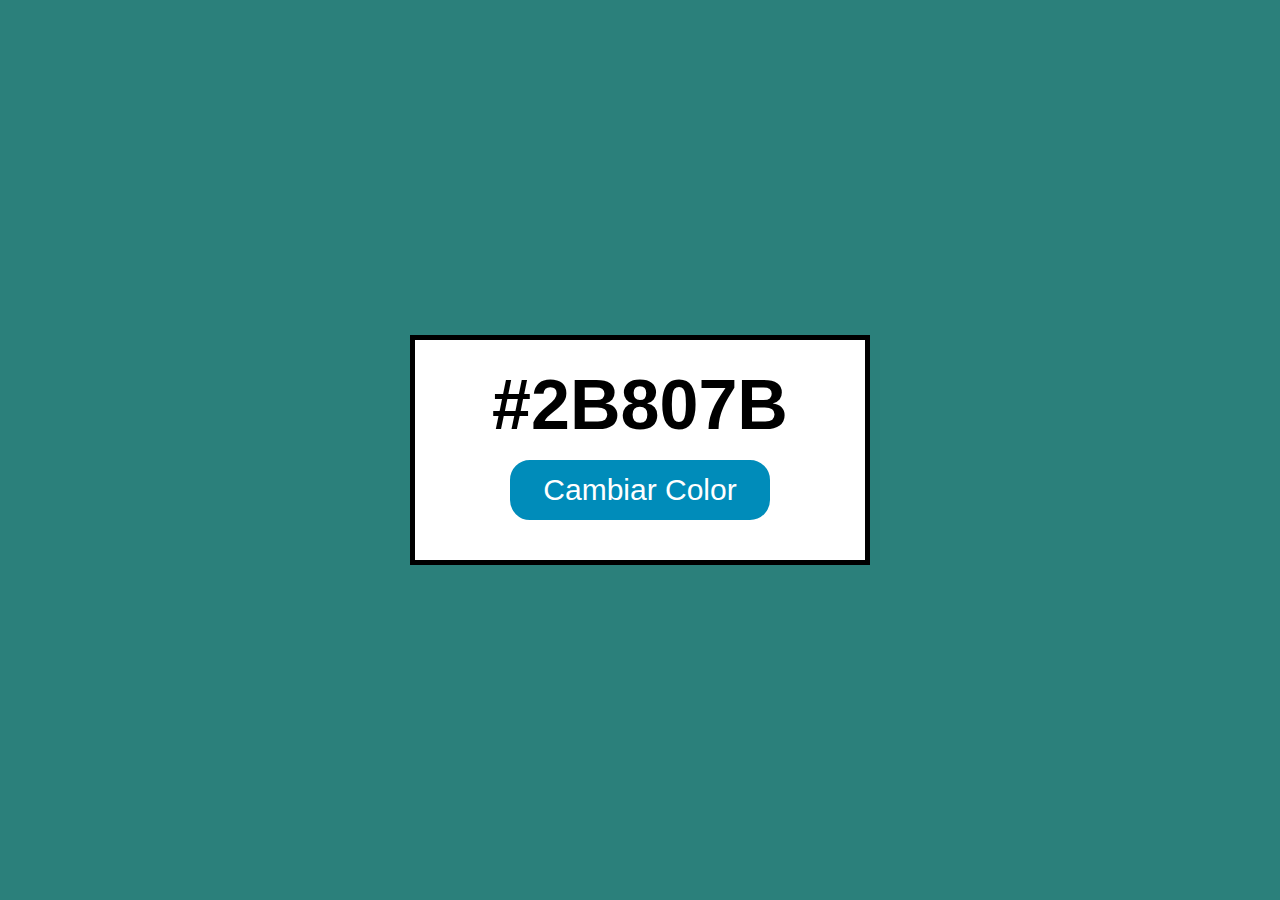
<file: color-aleatorio/index.html>
<!DOCTYPE html>
<html lang="es">
<head>
    <meta charset="UTF-8">
    <meta name="viewport" content="width=device-width, initial-scale=1.0">
    <link rel="icon" type="image/png" href="imagenes/colorAleatorio.png">
    <link rel="stylesheet" href="styles.css">
    <title>Color Aleatorio</title>
</head>
<body class="centrar-flex">
    <div id="contenedor" class="centrar-flex">
        <p id="color">#2B807B</p> 
        <button id="button-color">Cambiar Color</button></p>
    </div>
    <script src="app.js"></script>
</body>
</html>
</file>
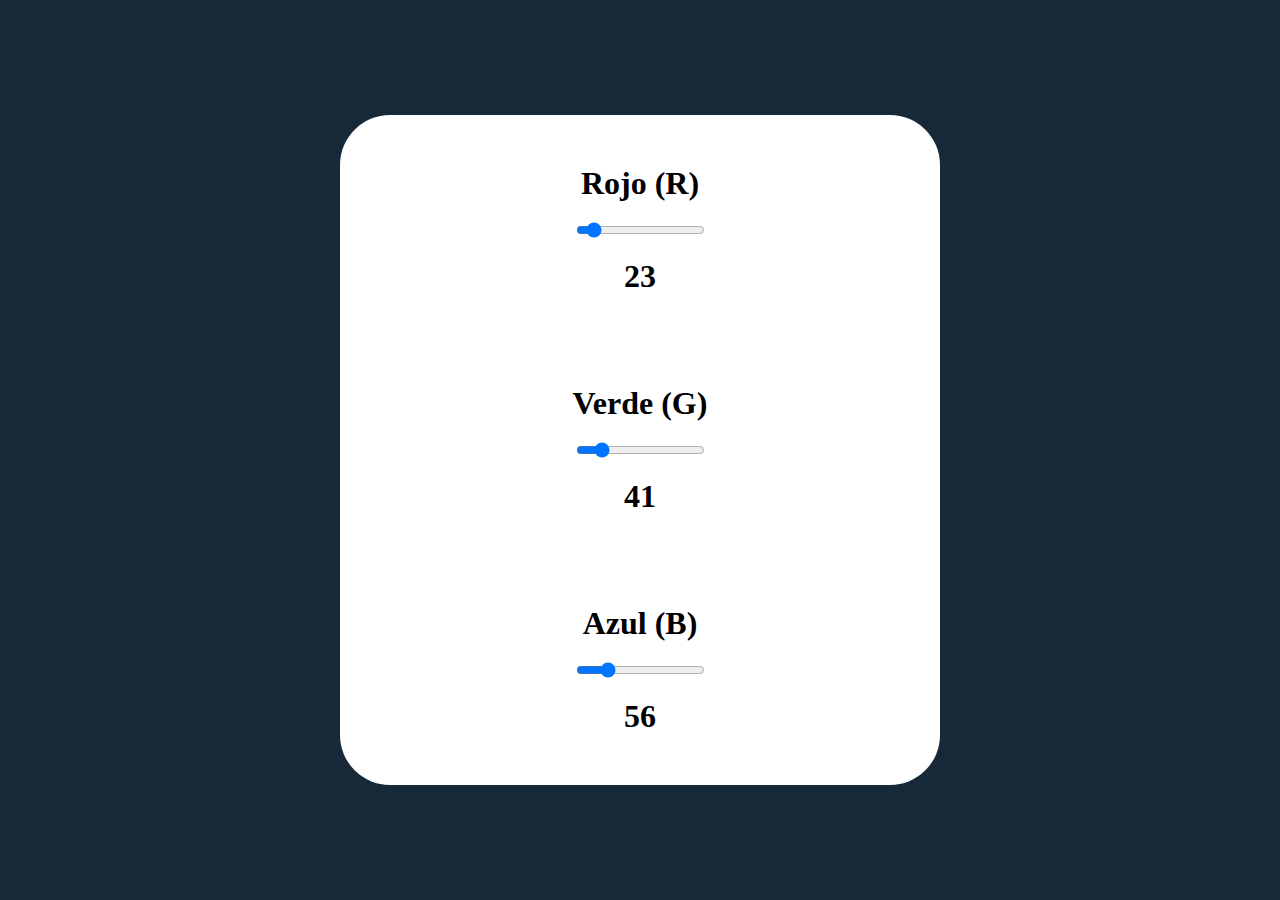
<file: input-color-rgb/index.html>
<!DOCTYPE html>
<html lang="es">
<head>
    <meta charset="UTF-8">
    <meta name="viewport" content="width=device-width, initial-scale=1.0">
    <link rel="icon" type="image/png" href="imagenes/colorRGB.png">
    <link rel="stylesheet" href="styles.css">
    <title>Color RGB</title>
</head>
<body>
    <div class="contenedor-principal">
        <div class="contenedor-interno">
            <div class="color">
                <label for="rojo">Rojo (R)</label>
                <input id="rojo" type="range" min="0" max="255" value="23"" step="1">
                <p id="texto-rojo"></p>
            </div>
            <div class="color">
                <label for="verde">Verde (G)</label>
                <input id="verde" type="range" min="0" max="255" value="41" type="1">
                <p id="texto-verde"></p>
            </div>
            <div class="color">
                <label for="azul">Azul (B)</label>
                <input id="azul" type="range" min="0" max="255" value="56" type="1">
                <p id="texto-azul"></p>
            </div>
        </div>
    </div>
    <script src="app.js"></script>
</body>
</html>
</file>
<file: color-aleatorio/styles.css>
/* > Estilos Generales */

* {
    margin: 0;
    padding: 0;
    font-family: Verdana, sans-serif;
}

body {
    height: 100vh;
    background-color: #2B807B;
    text-align: center;
}

.centrar-flex {
    display: flex;
    justify-content: center;
    align-items: center;
}

/* > Contenedor */

#contenedor {
    height: 220px;
    width: 450px;
    background-color: white;
    border: 5px solid black;
    flex-wrap: wrap;
    flex-direction: column;
}

/* > Texto */

#color {
    font-size: 70px;
    font-weight: bold;
}

/* > Boton */

button {
    font-size: 30px;
    color: white;
    border-radius: 20px;
    background-color: #008CBA;
    margin: 15px;
    padding: 10px 30px;
    border: 3px solid #008CBA;
    /* user-select: none; 
    -moz-user-select: none; 
    -ms-user-select: none; 
    -webkit-user-select: none;    */
    cursor: pointer;
    transition-duration: 0.4s;
}

button:hover {
    background-color: #05455A;
}
</file>
<file: input-color-rgb/styles.css>
/* Estilos generales */

* {
    margin: 0;
    padding: 0;
}

body {
    height: 100vh;
    display: flex;
    justify-content: center;
    align-items: center;
    text-align: center;
    background-color: rgb(23, 41, 56);
}

/* Contenedores */

.contenedor-principal {
    width: 50vw;
    max-width: 600px;
    min-height: 350px;
    display: flex;
    flex-wrap: wrap;
    justify-content: center;
    align-items: center;
    background-color: white;
    border-radius: 50px;
}

.color {
    padding: 20px;
    margin: 10px;
    font-size: 2em;
    font-weight: bold;
    font-family: Georgia, "Times New Roman", Times, serif;
    display: flex;
    flex-direction: column;
    justify-content: space-around;
    align-items: center;
}

label, p {
    margin: 20px;
}
</file>
